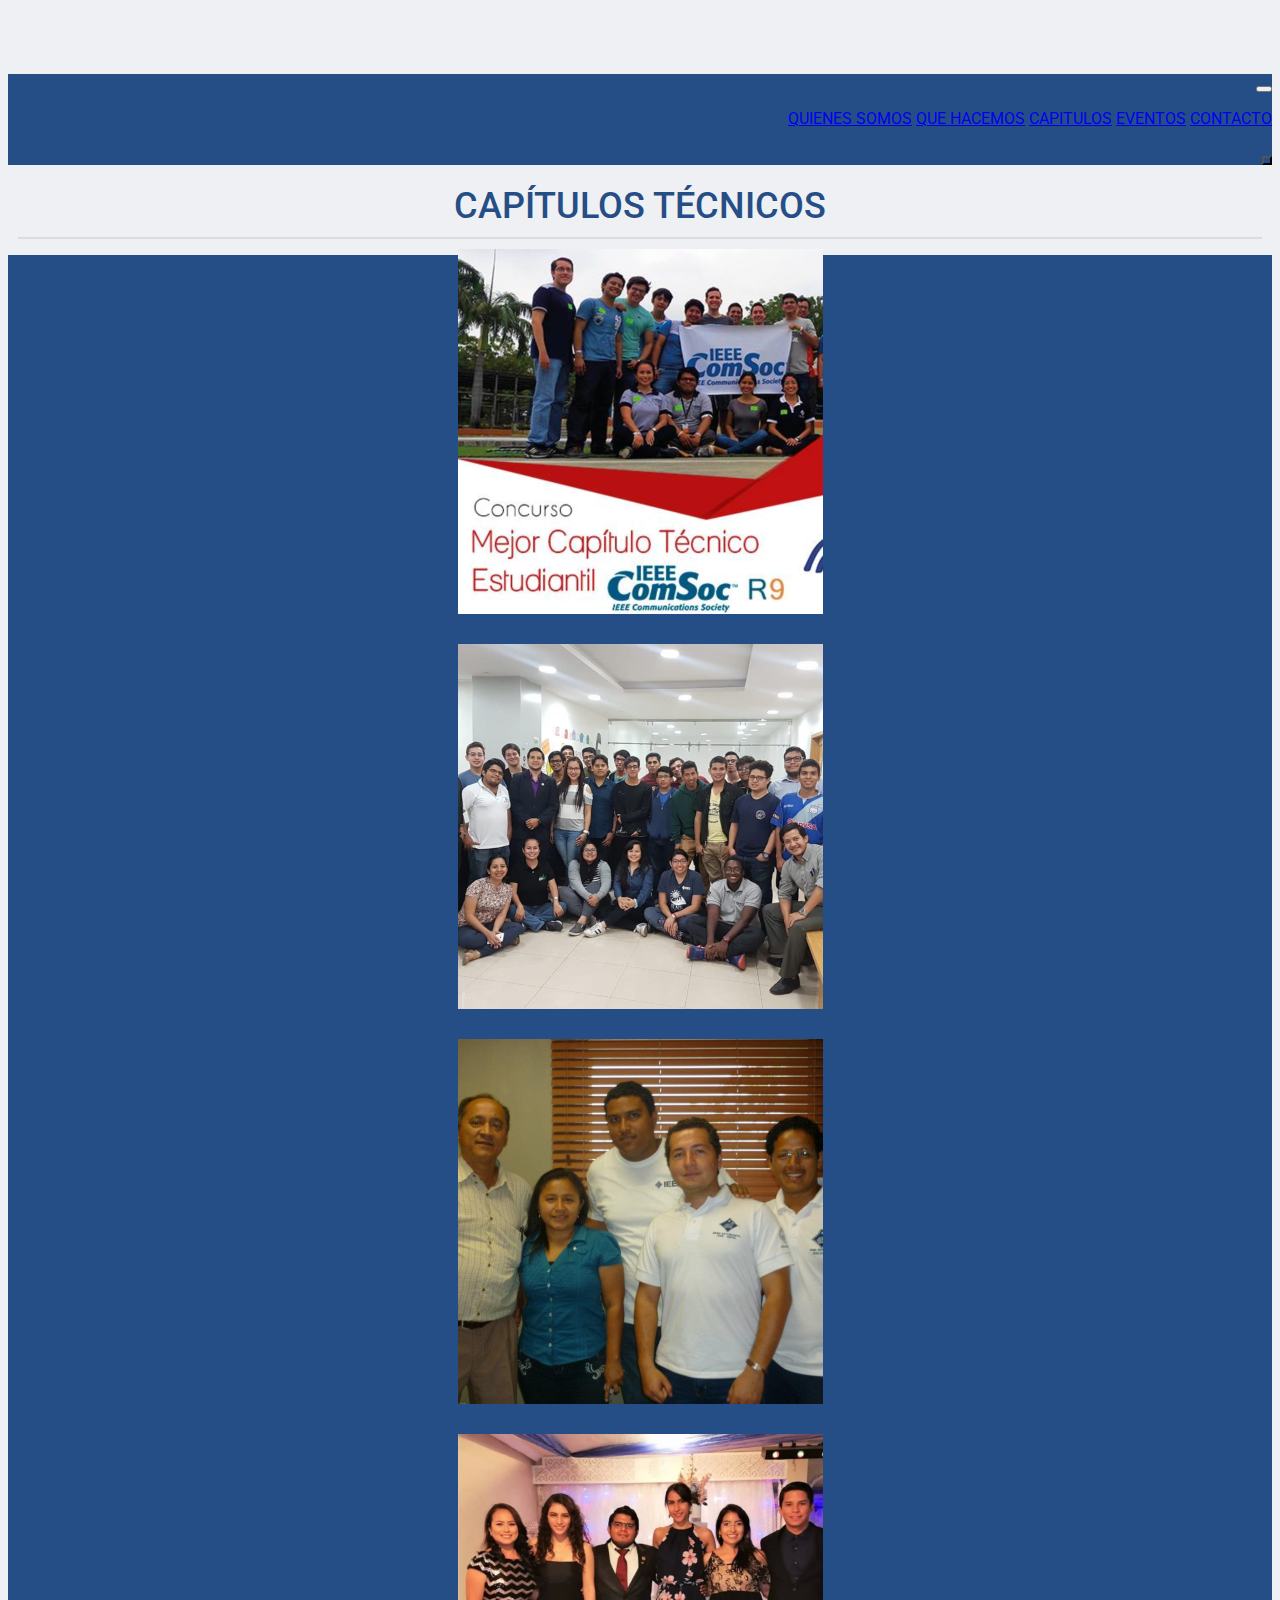
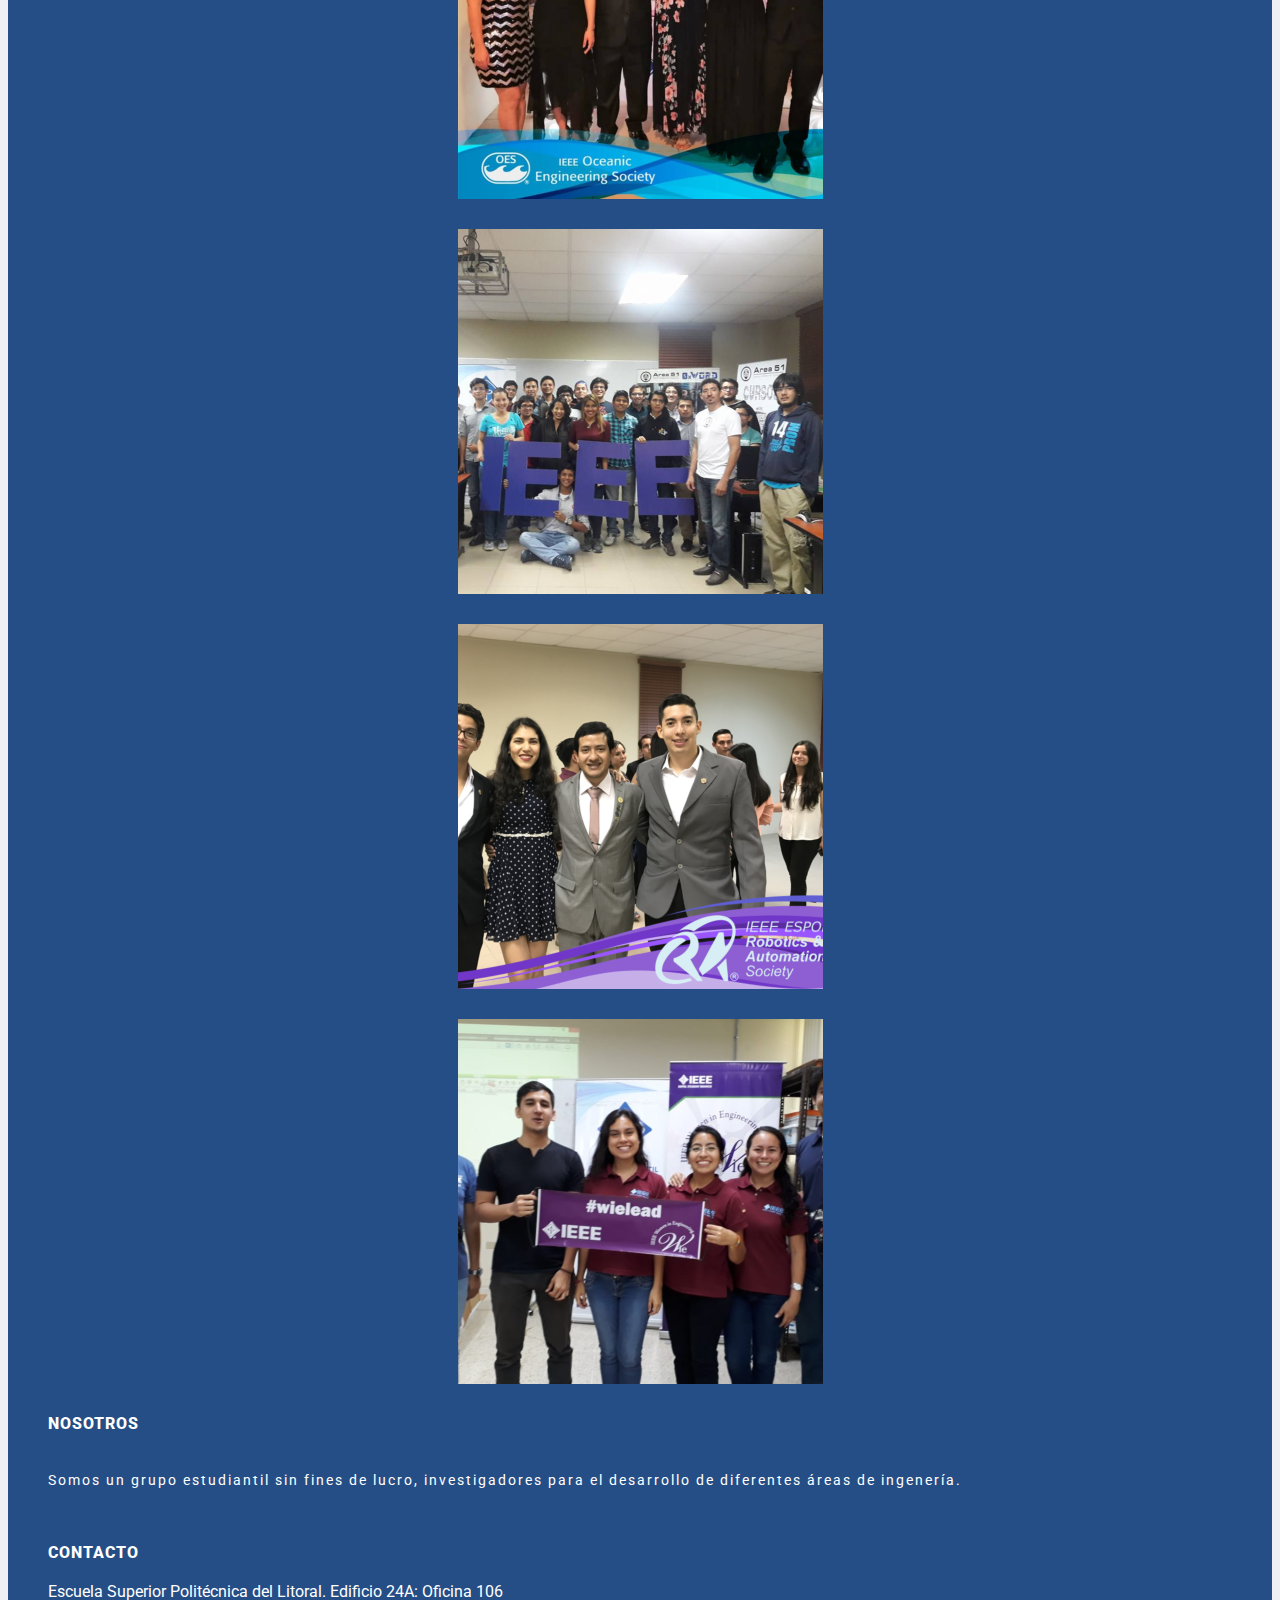
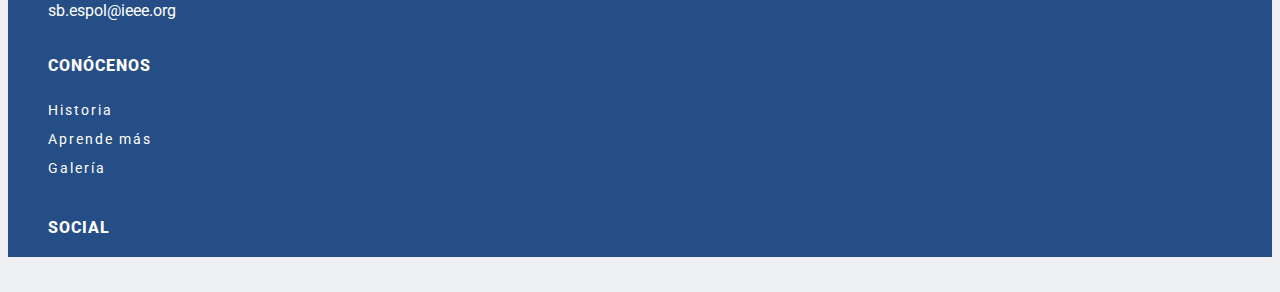
<file: capitulos.html>
<!DOCTYPE html>
<html>
  <head>
    <meta charset="utf-8">
    <title>Capitulos Técnicos</title>
    <meta name="viewport" content="width=device-width, initial-scale=1">
    <link href="css/style.css" rel="stylesheet" type="text/css" />
    <link href="css/capitulo.css" rel="stylesheet" type="text/css" />
    <link rel="stylesheet" href="https://stackpath.bootstrapcdn.com/bootstrap/4.1.3/css/bootstrap.min.css" integrity="sha384-MCw98/SFnGE8fJT3GXwEOngsV7Zt27NXFoaoApmYm81iuXoPkFOJwJ8ERdknLPMO" crossorigin="anonymous">
    <link rel="shortcut icon" href="http://sites.ieee.org/sb-wayne/files/2016/03/cropped-IEEE-Icon.png">
    <link rel='stylesheet' href='https://use.fontawesome.com/releases/v5.4.2/css/all.css' integrity='sha384-/rXc/GQVaYpyDdyxK+ecHPVYJSN9bmVFBvjA/9eOB+pb3F2w2N6fc5qB9Ew5yIns' crossorigin='anonymous'>
    <script src="https://code.jquery.com/jquery-3.3.1.slim.min.js" integrity="sha384-q8i/X+965DzO0rT7abK41JStQIAqVgRVzpbzo5smXKp4YfRvH+8abtTE1Pi6jizo" crossorigin="anonymous"></script>
    <script src="https://cdnjs.cloudflare.com/ajax/libs/popper.js/1.14.3/umd/popper.min.js" integrity="sha384-ZMP7rVo3mIykV+2+9J3UJ46jBk0WLaUAdn689aCwoqbBJiSnjAK/l8WvCWPIPm49" crossorigin="anonymous"></script>
    <script src="https://stackpath.bootstrapcdn.com/bootstrap/4.1.3/js/bootstrap.min.js" integrity="sha384-ChfqqxuZUCnJSK3+MXmPNIyE6ZbWh2IMqE241rYiqJxyMiZ6OW/JmZQ5stwEULTy" crossorigin="anonymous"></script>
  </head>
  <body>
   <div class="container">
            <div class="row align-items-center" id="top" >
                <section id="top" class="col-xl-12">
                    <div class="row ">
                        <ul class="col-md-12 list-inline menu_redes">
                                <li>
                                  <a href="https://www.facebook.com/ieee.espol/"><i class="fab fa-facebook-square icono"></i></a>
                                </li>
                                <li>
                                  <a href="https://www.instagram.com/ieee.espol/"><i class="fab fa-instagram icono"></i></a>
                                </li>
                                <li>
                                  <a href="https://twitter.com/ieee_espol"><i class="fab fa-twitter-square icono"></i></a>
                                </li>             
                        </ul>
                        
                    </div>                    
                </section>      
            </div>
  <div class="row sticky-top">
                <nav class="navbar navbar-expand-sm navbar-dark  col-md-12">
                  <a class="navbar-brand home" href="index.html"><i class="fas fa-home"></i></a>
                     <button class="navbar-toggler" type="button" data-toggle="collapse" data-target="#navbarNavAltMarkup" aria-controls="navbarNavAltMarkup" aria-expanded="false" aria-label="Toggle navigation">
                     <span class="navbar-toggler-icon"></span>
                     </button>
                    <div class="collapse navbar-collapse" id="navbarNavAltMarkup">
                        <ul class="list-inline navbar-nav mx-auto">
                                <li class="list-inline-item nav-intem active"><a href="quienessomos.html" class="nav-link">QUIENES SOMOS</a></li>
                                <li class="list-inline-item nav-intem active"><a href="quehacemos.html" class="nav-link">QUE HACEMOS</a></li>
                                <li class="list-inline-item nav-intem active"><a href="capitulos.html" class="nav-link">CAPITULOS</a></li>
                                <li class="list-inline-item nav-intem active"><a href="eventos.html" class="nav-link">EVENTOS</a></li>
                                <li class="list-inline-item nav-intem active"><a href="contacto.html" class="nav-link">CONTACTO</a></li>
                        </ul>    
                    </div> 
                    <form class=" busqueda">
                                    <button type="button" class="btn btn-default left  " id="buscar" onclick="location.href='eventos.html'">
                                    <i class="fas fa-search"></i>
                                    </button>
                                  </form>                   
                </nav>
  </div>
    <div class="row">
        <div class="gallery col-lg-12 col-md-12 col-sm-12 col-xs-12">
            <h1 class="gallery-title">CAPÍTULOS TÉCNICOS</h1>
        </div>

            <div class="gallery_product col-lg-4 col-md-4 col-sm-4 col-xs-6">
                  <img src="./Images/comsoc.png" class="img-responsive">
                 <div class="overlay">
                    <h2>Communications Society</h2>
                    <p>
                      Capítulo enfocada al desarrollo e investigación de proyectos de telecomunicaciones <br>
                      <a href="https://www.comsoc.org">CLIC AQUI </a>
                    </p>
                  </div>
            </div>

            <div class="gallery_product col-lg-4 col-md-4 col-sm-4 col-xs-6">
                <img src="./Images/cs.png" class="img-responsive">
                <div class="overlay">
                    <h2>Computer Society</h2>
                    <p>
                      Capítulo relacionado a la computación, redes y tecnología<br>
                      <a href="https://www.computer.org/">CLIC AQUI</a>
                    </p>
                  </div>
            </div>

            <div class="gallery_product col-lg-4 col-md-4 col-sm-4 col-xs-6">
                <img src="./Images/ias.png" class="img-responsive">
                <div class="overlay">
                    <h2>Industry Applications Society</h2>
                    <p>
                      Capítulo relacionado a la parte industrial y aplicaciones<br>
                      <a href="https://ias.ieee.org/">CLIC AQUI</a>
                    </p>
                  </div>
            </div>

            <div class="gallery_product col-lg-4 col-md-4 col-sm-4 col-xs-6">
                <img src="./Images/oes.png" class="img-responsive">
                <div class="overlay">
                    <h2>Oceanic Engineering Society</h2>
                    <p>
                      Capitulo relacionado a la ingenería oceánica<br>
                      <a href="http://www.ieeeoes.org/">CLIC AQUI </a>
                    </p>
                  </div>
            </div>

            <div class="gallery_product col-lg-4 col-md-4 col-sm-4 col-xs-6">
                <img src="./Images/pes.png" class="img-responsive">
                <div class="overlay">
                    <h2>Power Energy Society</h2>
                    <p>
                      Capitulo enfocado a futuros ingenieros electricos y electronicos<br>
                      <a href="https://www.ieee-pes.org/">CLIC AQUI </a>
                    </p>
                  </div>
            </div>

            <div class="gallery_product col-lg-4 col-md-4 col-sm-4 col-xs-6">
                <img src="./Images/ras.png" class="img-responsive">
                <div class="overlay">
                    <h2>Robotics and Automation Society</h2>
                    <p>
                      Capitulo relacionado al desarollo cientifico en el campo de robotica y automatización<br>
                      <a href="http://www.ieee-ras.org/">CLIC AQUI</a>
                    </p>
                  </div>
            </div>

          

            <div class="gallery_product col-lg-12 col-md-12 col-sm-12 col-xs-6">
                <img src="./Images/wie.png" class="img-responsive">
                <div class="overlay">
                    <h2>Woman IN Engineering </h2>
                    <p>
                      Organización enfocada a promover mujeres en la ingenería y ciencia para inspirar a niñas en todo el mundo para seguir sus metas académicas<br>
                      <a href="http://wie.ieee.org/">CLIC AQUI </a>
                    </p>
                  </div>
            </div>
        </div>
    </div>
    </div>
  </div>
    <footer>
    <div class="container">
       <div class="row">
       
                <div class="col-lg-3 col-md-3 col-sm-6 col-xs-12">
                     <ul class="we">
                         <span>Nosotros</span>    
                         <li>
                           <p >Somos un grupo estudiantil sin fines de lucro, investigadores para el desarrollo de diferentes áreas de ingenería.</p>
                     </ul>
                     
                      

                </div>
                
                <div class="col-lg-3 col-md-3 col-sm-6 col-xs-12">
                    <ul class="contact">
                         <span>Contacto</span>    
                         <i class="  far fa-building  mt-3"></i> Escuela Superior Politécnica del Litoral. Edificio 24A: Oficina 106<br>
                         <i class="far fa-envelope  mt-3"></i> sb.espol@ieee.org<br>
                </div>
                
                
                <div class="col-lg-3 col-md-3 col-sm-6 col-xs-12">
                    <ul class="contact">
                         <span>Conócenos</span>   
                         <li> 
                          <a href="historia.html">Historia</a>
                               </li>
                                <li>
                                  <a href="aprendemas.html">Aprende más</a>
                                </li>
                                <li>
                                  <a href="galeria.html">Galería</a>
                                </li>   
                    </ul>
                </div>
           
                <div class="col-lg-3 col-md-3 col-sm-6 col-xs-12">
                   <ul class="social">
                              <span>Social</span>    
                               <li>
                                  <a href="https://www.facebook.com/ieee.espol/"><i class="fab fa-facebook-f i"></i></a>
                                </li>
                                <li>
                                  <a href="https://www.instagram.com/ieee.espol/"><i class="fab fa-instagram i"></i></a>
                                </li>
                                <li>
                                  <a href="https://twitter.com/ieee_espol"><i class="fab fa-twitter i"></i></a>
                                </li>
                                <li>
                                  <a href="https://accounts.google.com/signin/v2/identifier?hl=es-419&flowName=GlifWebSignIn&flowEntry=ServiceLogin"><i class="fab fa-google-plus-g i"></i></a>
                                </li>
                              
                     </ul>
               </div>
           
           
        </div> 
    </div>
 </footer>
  </body>

</html>
</file>
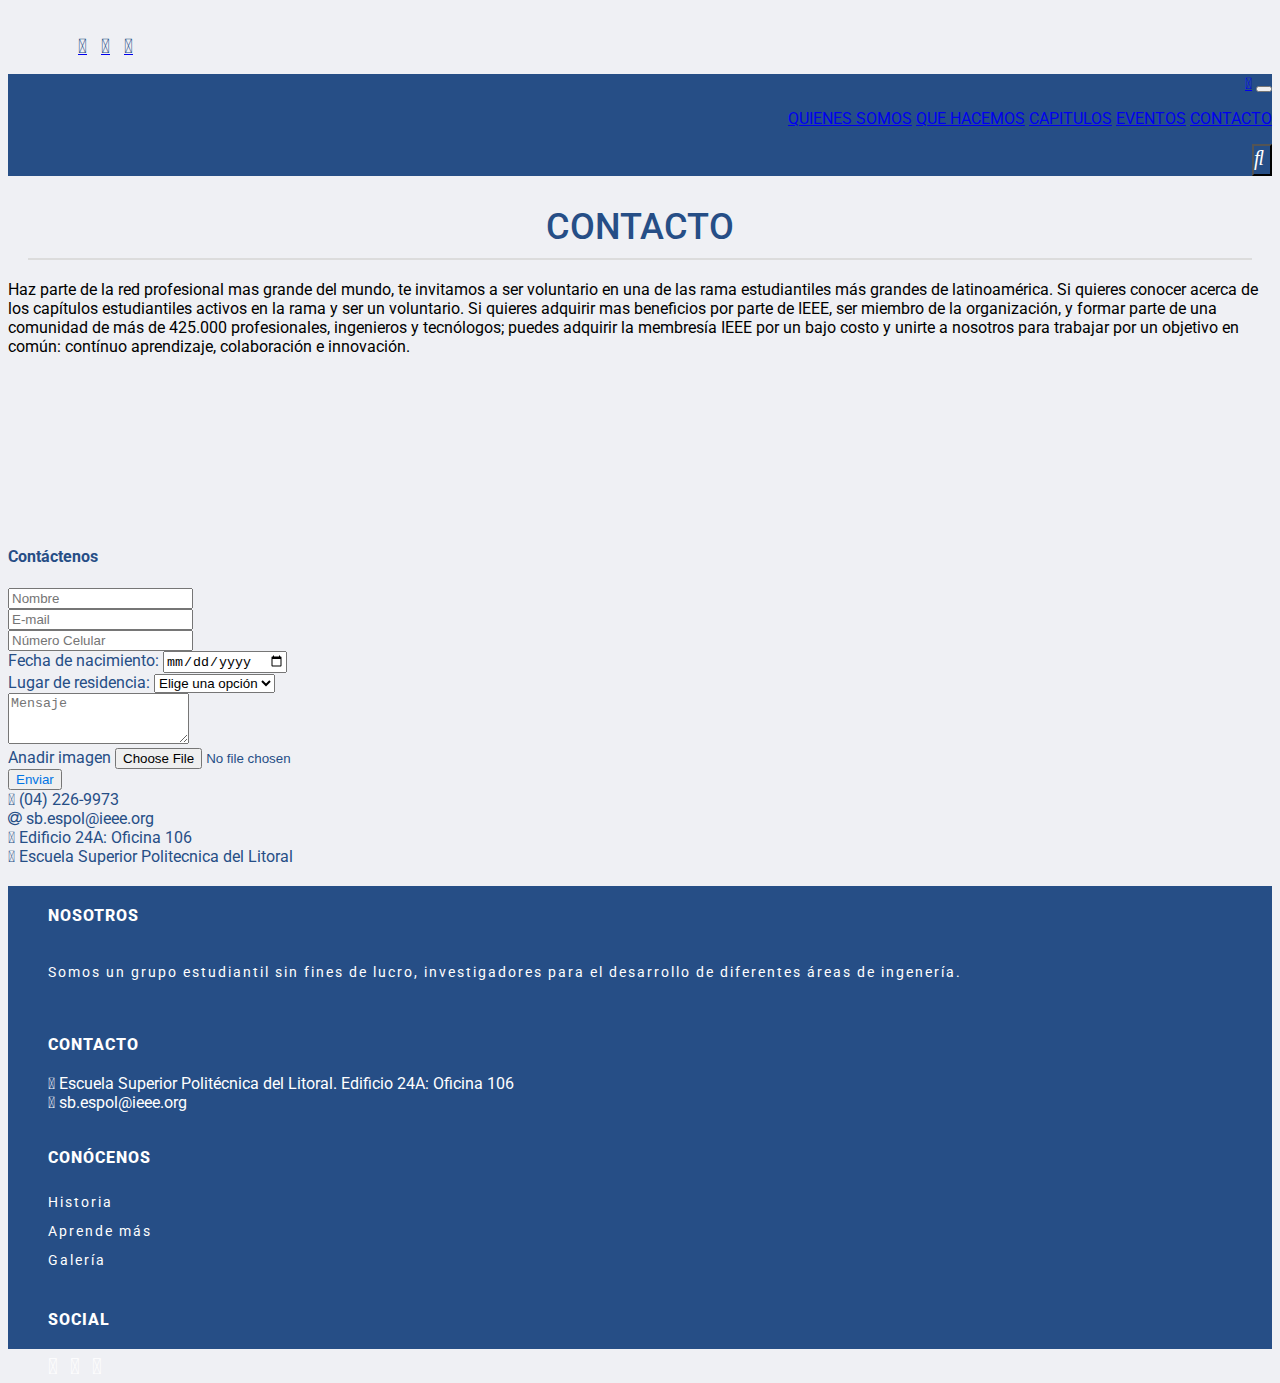
<file: contacto.html>
<!DOCTYPE html>
<html>
  <head>
    <meta charset="utf-8">
    <meta name="viewport" content="width=device-width">
    <title>Contactános</title>
    <link href="css/style.css" rel="stylesheet" type="text/css" />
    <link href="css/contacto.css" rel="stylesheet" type="text/css" />
    <link rel="stylesheet" href="https://stackpath.bootstrapcdn.com/bootstrap/4.1.3/css/bootstrap.min.css" integrity="sha384-MCw98/SFnGE8fJT3GXwEOngsV7Zt27NXFoaoApmYm81iuXoPkFOJwJ8ERdknLPMO" crossorigin="anonymous">
    <link href="https://maxcdn.bootstrapcdn.com/font-awesome/4.7.0/css/font-awesome.min.css" rel="stylesheet">
    <link rel='stylesheet' href='https://use.fontawesome.com/releases/v5.4.2/css/all.css' integrity='sha384-/rXc/GQVaYpyDdyxK+ecHPVYJSN9bmVFBvjA/9eOB+pb3F2w2N6fc5qB9Ew5yIns' crossorigin='anonymous'>
    <link rel="shortcut icon" href="http://sites.ieee.org/sb-wayne/files/2016/03/cropped-IEEE-Icon.png">
    <script src="https://code.jquery.com/jquery-3.3.1.slim.min.js" integrity="sha384-q8i/X+965DzO0rT7abK41JStQIAqVgRVzpbzo5smXKp4YfRvH+8abtTE1Pi6jizo" crossorigin="anonymous"></script>
    <script src="https://cdnjs.cloudflare.com/ajax/libs/popper.js/1.14.3/umd/popper.min.js" integrity="sha384-ZMP7rVo3mIykV+2+9J3UJ46jBk0WLaUAdn689aCwoqbBJiSnjAK/l8WvCWPIPm49" crossorigin="anonymous"></script>
   <script src="https://stackpath.bootstrapcdn.com/bootstrap/4.1.3/js/bootstrap.min.js" integrity="sha384-ChfqqxuZUCnJSK3+MXmPNIyE6ZbWh2IMqE241rYiqJxyMiZ6OW/JmZQ5stwEULTy" crossorigin="anonymous"></script>
  </head>
  <body>
   <div class="container">
            <div class="row align-items-center" id="top" >
                <section id="top" class="col-xl-12">
                    <div class="row ">
                        <ul class="col-md-12 list-inline menu_redes">
                                <li>
                                  <a href="https://www.facebook.com/ieee.espol/"><i class="fab fa-facebook-square icono"></i></a>
                                </li>
                                <li>
                                  <a href="https://www.instagram.com/ieee.espol/"><i class="fab fa-instagram icono"></i></a>
                                </li>
                                <li>
                                  <a href="https://twitter.com/ieee_espol"><i class="fab fa-twitter-square icono"></i></a>
                                </li>             
                        </ul>
                        
                    </div>                    
                </section>      
            </div>
  <div class="row sticky-top">
                <nav class="navbar navbar-expand-sm navbar-dark  col-md-12">
                  <a class="navbar-brand home" href="index.html"><i class="fas fa-home"></i></a>
                     <button class="navbar-toggler" type="button" data-toggle="collapse" data-target="#navbarNavAltMarkup" aria-controls="navbarNavAltMarkup" aria-expanded="false" aria-label="Toggle navigation">
                     <span class="navbar-toggler-icon"></span>
                     </button>
                    <div class="collapse navbar-collapse" id="navbarNavAltMarkup">
                        <ul class="list-inline navbar-nav mx-auto">
                                <li class="list-inline-item nav-intem active"><a href="quienessomos.html" class="nav-link">QUIENES SOMOS</a></li>
                                <li class="list-inline-item nav-intem active"><a href="quehacemos.html" class="nav-link">QUE HACEMOS</a></li>
                                <li class="list-inline-item nav-intem active"><a href="capitulos.html" class="nav-link">CAPITULOS</a></li>
                                <li class="list-inline-item nav-intem active"><a href="eventos.html" class="nav-link">EVENTOS</a></li>
                                <li class="list-inline-item nav-intem active"><a href="contacto.html" class="nav-link">CONTACTO</a></li>
                        </ul>    
                    </div> 
                    <form class=" busqueda">
                                    <button type="button" class="btn btn-default left  " id="buscar" onclick="location.href='eventos.html'">
                                    <i class="fas fa-search"></i>
                                    </button>
                                  </form>                   
                </nav>
  </div>
    <div class="row">
        <div class="gallery col-lg-12 col-md-12 col-sm-12 col-xs-12">
            <h1 class="gallery-title">CONTACTO</h1>
        </div>
    </div>
    <p class="m-3">Haz parte de la red profesional mas grande del mundo, te invitamos a ser voluntario en una de las rama estudiantiles más grandes de latinoamérica.
Si quieres conocer acerca de los capítulos estudiantiles activos en la rama y ser un voluntario. Si quieres adquirir mas beneficios por parte de IEEE, ser miembro de la organización, y formar parte de una comunidad de más de 425.000 profesionales, ingenieros y tecnólogos; puedes adquirir la membresía IEEE por un bajo costo y unirte a nosotros para trabajar por un objetivo en común: contínuo aprendizaje, colaboración e innovación.</p>    
  <div class="container">
    <section id="contact"> 
  <div class="row">
    <div class="col-md-7">
      <iframe src="https://www.google.com/maps/embed?pb=!1m14!1m8!1m3!1d1301.9989592657892!2d-79.96682391786216!3d-2.1452460835814655!3m2!1i1024!2i768!4f13.1!3m3!1m2!1s0x902d73023b0a662f%3A0xcda68ef16e1dc94c!2sRama+Estudiantil+IEEE-ESPOL!5e0!3m2!1ses!2sec!4v1540999165207" width=100% height=100% frameborder="0" allowfullscreen></iframe>
      </div>
      <div class="col-md-5 mi">
          <h4 >Contáctenos</h4>
        <form>
          <div class="form-group">
            <input title="Escriba su nombre" type="text" class="form-control required" minlength=”4” name="" value="" placeholder="Nombre" for="nombre">
          </div>
          <div class="form-group">
            <input type="email" class="form-control required" name="email" value="" placeholder="E-mail">
          </div>
          <div class="form-group">
            <input type="tel" class="form-control required" name="" value="" pattern="[0-9]{10}"" placeholder="Número Celular">
          </div>
          <div class="form-group">
            <label >Fecha de nacimiento:</label>
            <input class="text-center form-control" type="date" id="bday" name="bday">
          </div>
          <div class="form-group">
            <label >Lugar de residencia:</label>
            <select name="OS" class="text-center form-control">
               <option selected value="0"> Elige una opción </option>
                   <optgroup label="Guayas"> 
                   <option value="1">Guayaquil</option> 
                   <option value="2">Durán</option> 
                   <option value="3">Samborondón</option> 
                   <option value="4">Dauel</option> 
                   <option value="5">Milagro</option> 
                   <option value="6">Otra ciudad</option> 
               </optgroup> 
               <optgroup label="Otro"> 
                   <option value="10">Cuenca</option> 
                   <option value="11">Quito</option> 
                   <option value="12">Portoviejo</option> 
                   <option value="13">Manta</option> 
                   <option value="14">Esmeraldas</option> 
                   <option value="15">Quevedo</option> 
                   <option value="16">Piñas</option> 
                   <option value="17">Otra ciudad</option> 
               </optgroup> 
            </select>
          </div>
          <div class="form-grouprequired">
            <textarea class="form-control" name="" rows="3" placeholder="Mensaje"></textarea>
          </div>
          <div class="form-group">
            <label class="text-center form-contro">Anadir imagen</label>
            <input class="text-center form-contro" name="archivo" type="file" id="archivo1">
          </div>
          <button class="btn btn-default" type="Enviar" name="button">
              <i class="fab fa-telegram-plane" aria-hidden="true"></i> Enviar
          </button>
        </form class="m-2">
        <div class="text-black">
        <i class="fas fa-phone mt-3"></i> (04) 226-9973<br>
        <i class="fa fa-at mt-3"></i> sb.espol@ieee.org<br>
        <i class="fas fa-building mt-3"></i> Edificio 24A: Oficina 106<br>
        <i class="fas fa-globe mt-3"></i> Escuela Superior Politecnica del Litoral
        </div>
      </div>
    </div>
  </section>
  </div>
</div>
<footer>
    <div class="container">
       <div class="row">
       
                <div class="col-lg-3 col-md-3 col-sm-6 col-xs-12">
                     <ul class="we">
                         <span>Nosotros</span>    
                         <li>
                           <p >Somos un grupo estudiantil sin fines de lucro, investigadores para el desarrollo de diferentes áreas de ingenería.</p>
                     </ul>
                     
                      

                </div>
                
                <div class="col-lg-3 col-md-3 col-sm-6 col-xs-12">
                    <ul class="contact">
                         <span>Contacto</span>    
                         <i class="  far fa-building  mt-3"></i> Escuela Superior Politécnica del Litoral. Edificio 24A: Oficina 106<br>
                         <i class="far fa-envelope  mt-3"></i> sb.espol@ieee.org<br>
                </div>
                
                
                <div class="col-lg-3 col-md-3 col-sm-6 col-xs-12">
                    <ul class="contact">
                         <span>Conócenos</span>   
                                <li> 
                                <a href="historia.html">Historia</a>
                               </li>
                                <li>
                                  <a href="aprendemas.html">Aprende más</a>
                                </li>
                                <li>
                                  <a href="galeria.html">Galería</a>
                                </li>   
                    </ul>
                </div>
           
                <div class="col-lg-3 col-md-3 col-sm-6 col-xs-12">
                   <ul class="social">
                              <span>Social</span>    
                               <li>
                                  <a href="https://www.facebook.com/ieee.espol/"><i class="fab fa-facebook-f i"></i></a>
                                </li>
                                <li>
                                  <a href="https://www.instagram.com/ieee.espol/"><i class="fab fa-instagram i"></i></a>
                                </li>
                                <li>
                                  <a href="https://twitter.com/ieee_espol"><i class="fab fa-twitter i"></i></a>
                                </li>
                                <li>
                                  <a href="https://accounts.google.com/signin/v2/identifier?hl=es-419&flowName=GlifWebSignIn&flowEntry=ServiceLogin"><i class="fab fa-google-plus-g i"></i></a>
                                </li>
                              
                     </ul>
               </div>
           
           
        </div> 
    </div>
 </footer>
  </body>

</html>
</file>
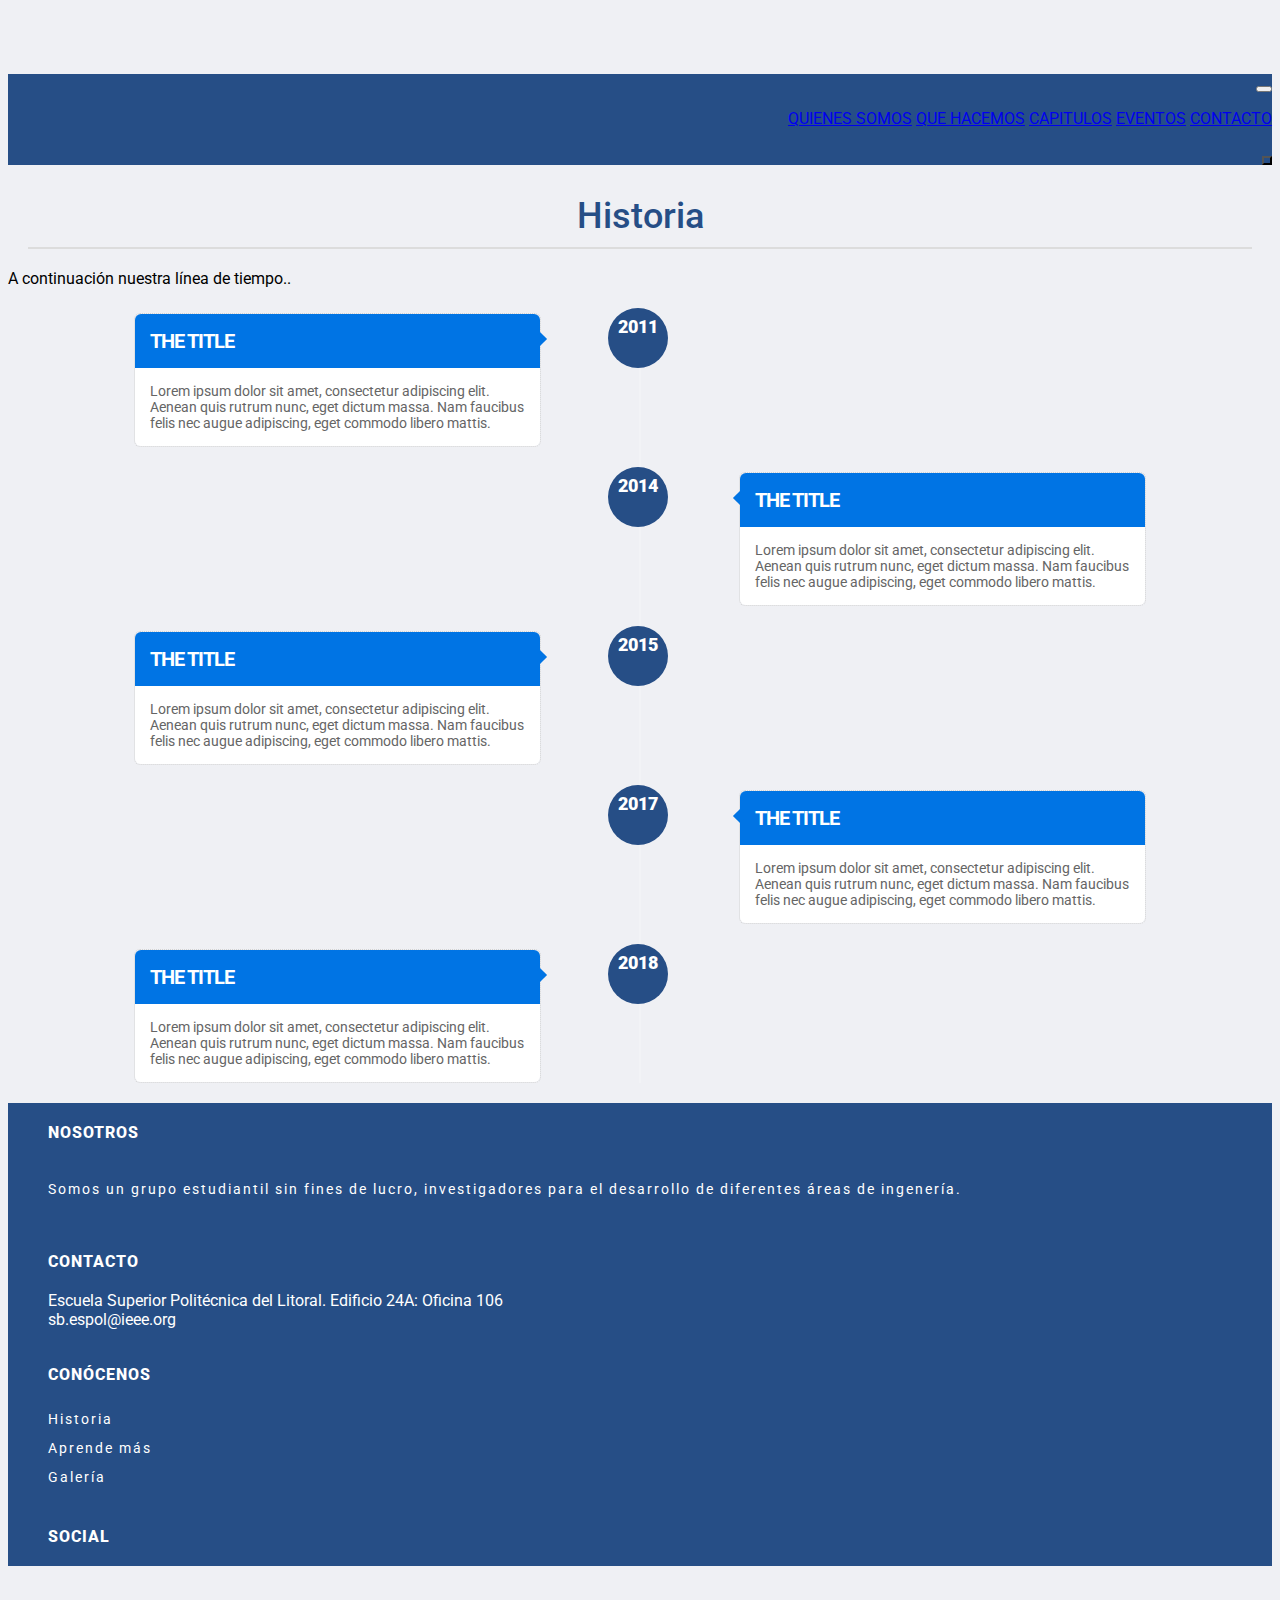
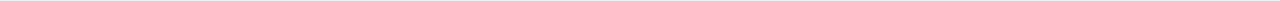
<file: historia.html>
<!DOCTYPE html>
<html>
  <head>
    <meta charset="utf-8">
    <meta name="viewport" content="width=device-width">
    <title>Historia</title>
    <link href="css/historia.css" rel="stylesheet" type="text/css" />
    <link href="css/style.css" rel="stylesheet" type="text/css" />
    <link rel="stylesheet" href="https://stackpath.bootstrapcdn.com/bootstrap/4.1.3/css/bootstrap.min.css" integrity="sha384-MCw98/SFnGE8fJT3GXwEOngsV7Zt27NXFoaoApmYm81iuXoPkFOJwJ8ERdknLPMO" crossorigin="anonymous">
    <link rel="shortcut icon" href="http://sites.ieee.org/sb-wayne/files/2016/03/cropped-IEEE-Icon.png">
   <link href='http://fonts.googleapis.com/css?family=Open+Sans:300,400,700' rel='stylesheet' type='text/css'>
   <link rel='stylesheet' href='https://use.fontawesome.com/releases/v5.4.2/css/all.css' integrity='sha384-/rXc/GQVaYpyDdyxK+ecHPVYJSN9bmVFBvjA/9eOB+pb3F2w2N6fc5qB9Ew5yIns' crossorigin='anonymous'>
   <script src="https://code.jquery.com/jquery-3.3.1.slim.min.js" integrity="sha384-q8i/X+965DzO0rT7abK41JStQIAqVgRVzpbzo5smXKp4YfRvH+8abtTE1Pi6jizo" crossorigin="anonymous"></script>
  <script src="https://cdnjs.cloudflare.com/ajax/libs/popper.js/1.14.3/umd/popper.min.js" integrity="sha384-ZMP7rVo3mIykV+2+9J3UJ46jBk0WLaUAdn689aCwoqbBJiSnjAK/l8WvCWPIPm49" crossorigin="anonymous"></script>
  <script src="https://stackpath.bootstrapcdn.com/bootstrap/4.1.3/js/bootstrap.min.js" integrity="sha384-ChfqqxuZUCnJSK3+MXmPNIyE6ZbWh2IMqE241rYiqJxyMiZ6OW/JmZQ5stwEULTy" crossorigin="anonymous"></script>
  </head>
  <body>
<body>
  <div class="container">
            <div class="row align-items-center" id="top" >
                <section id="top" class="col-xl-12">
                    <div class="row ">
                        <ul class="col-md-12 list-inline menu_redes">
                                <li>
                                  <a href="https://www.facebook.com/ieee.espol/"><i class="fab fa-facebook-square icono"></i></a>
                                </li>
                                <li>
                                  <a href="https://www.instagram.com/ieee.espol/"><i class="fab fa-instagram icono"></i></a>
                                </li>
                                <li>
                                  <a href="https://twitter.com/ieee_espol"><i class="fab fa-twitter-square icono"></i></a>
                                </li>             
                        </ul>
                        
                    </div>                    
                </section>      
            </div>
  <div class="row sticky-top">
                <nav class="navbar navbar-expand-sm navbar-dark  col-md-12">
                  <a class="navbar-brand home" href="index.html"><i class="fas fa-home"></i></a>
                     <button class="navbar-toggler" type="button" data-toggle="collapse" data-target="#navbarNavAltMarkup" aria-controls="navbarNavAltMarkup" aria-expanded="false" aria-label="Toggle navigation">
                     <span class="navbar-toggler-icon"></span>
                     </button>
                    <div class="collapse navbar-collapse" id="navbarNavAltMarkup">
                        <ul class="list-inline navbar-nav mx-auto">
                                <li class="list-inline-item nav-intem active"><a href="quienessomos.html" class="nav-link">QUIENES SOMOS</a></li>
                                <li class="list-inline-item nav-intem active"><a href="quehacemos.html" class="nav-link">QUE HACEMOS</a></li>
                                <li class="list-inline-item nav-intem active"><a href="capitulos.html" class="nav-link">CAPITULOS</a></li>
                                <li class="list-inline-item nav-intem active"><a href="eventos.html" class="nav-link">EVENTOS</a></li>
                                <li class="list-inline-item nav-intem active"><a href="contacto.html" class="nav-link">CONTACTO</a></li>
                        </ul>    
                    </div> 
                    <form class=" busqueda">
                                    <button type="button" class="btn btn-default left  " id="buscar" onclick="location.href='eventos.html'">
                                    <i class="fas fa-search"></i>
                                    </button>
                                  </form>                   
                </nav>
  </div>
       <div class="row">
        <div class="gallery col-lg-12 col-md-12 col-sm-12 col-xs-12">
            <h1 class="gallery-title">Historia</h1>
            <p id="descripcion" class="text-center">A continuación nuestra línea de tiempo..</p>
        </div>

       </div>
       <div class="row">
          <section id="timeline">
            <article>
              <div class="inner">
                <span class="date">
                  <span class="year">2011</span>
                </span>
                <h2>The Title</h2>
                <p>Lorem ipsum dolor sit amet, consectetur adipiscing elit. Aenean quis rutrum nunc, eget dictum massa. Nam faucibus felis nec augue adipiscing, eget commodo libero mattis.</p>
              </div>
            </article>
            <article>
              <div class="inner">
                <span class="date">
                  <span class="year">2014</span>
                </span>
                <h2>The Title</h2>
                <p>Lorem ipsum dolor sit amet, consectetur adipiscing elit. Aenean quis rutrum nunc, eget dictum massa. Nam faucibus felis nec augue adipiscing, eget commodo libero mattis.</p>
              </div>
            </article>
            <article>
              <div class="inner">
                <span class="date">
                  <span class="year">2015</span>
                </span>
                <h2>The Title</h2>
                <p>Lorem ipsum dolor sit amet, consectetur adipiscing elit. Aenean quis rutrum nunc, eget dictum massa. Nam faucibus felis nec augue adipiscing, eget commodo libero mattis.</p>
              </div>
            </article>
            <article>
              <div class="inner">
                <span class="date">
                  <span class="year">2017</span>
                </span>
                <h2>The Title</h2>
                <p>Lorem ipsum dolor sit amet, consectetur adipiscing elit. Aenean quis rutrum nunc, eget dictum massa. Nam faucibus felis nec augue adipiscing, eget commodo libero mattis.</p>
              </div>
            </article>
            <article>
              <div class="inner">
                <span class="date">
                  <span class="year">2018</span>
                </span>
                <h2>The Title</h2>
                <p>Lorem ipsum dolor sit amet, consectetur adipiscing elit. Aenean quis rutrum nunc, eget dictum massa. Nam faucibus felis nec augue adipiscing, eget commodo libero mattis.</p>
              </div>
            </article>
          </section>
        </div>
      </div>
    <footer>
    <div class="container">
       <div class="row">
       
                <div class="col-lg-3 col-md-3 col-sm-6 col-xs-12">
                     <ul class="we">
                         <span>Nosotros</span>    
                         <li>
                           <p >Somos un grupo estudiantil sin fines de lucro, investigadores para el desarrollo de diferentes áreas de ingenería.</p>
                     </ul>
                     
                      

                </div>
                
                <div class="col-lg-3 col-md-3 col-sm-6 col-xs-12">
                    <ul class="contact">
                         <span>Contacto</span>    
                         <i class="  far fa-building  mt-3"></i> Escuela Superior Politécnica del Litoral. Edificio 24A: Oficina 106<br>
                         <i class="far fa-envelope  mt-3"></i> sb.espol@ieee.org<br>
                </div>
                
                
                <div class="col-lg-3 col-md-3 col-sm-6 col-xs-12">
                    <ul class="contact">
                         <span>Conócenos</span>   
                         <li> 
                         <a href="historia.html">Historia</a>
                               </li>
                                <li>
                                  <a href="aprendemas.html">Aprende más</a>
                                </li>
                                <li>
                                  <a href="galeria.html">Galería</a>
                                </li>   
                    </ul>
                </div>
           
                <div class="col-lg-3 col-md-3 col-sm-6 col-xs-12">
                   <ul class="social">
                              <span>Social</span>    
                               <li>
                                  <a href="https://www.facebook.com/ieee.espol/"><i class="fab fa-facebook-f i"></i></a>
                                </li>
                                <li>
                                  <a href="https://www.instagram.com/ieee.espol/"><i class="fab fa-instagram i"></i></a>
                                </li>
                                <li>
                                  <a href="https://twitter.com/ieee_espol"><i class="fab fa-twitter i"></i></a>
                                </li>
                                <li>
                                  <a href="https://accounts.google.com/signin/v2/identifier?hl=es-419&flowName=GlifWebSignIn&flowEntry=ServiceLogin"><i class="fab fa-google-plus-g i"></i></a>
                                </li>
                              
                     </ul>
               </div>
           
           
        </div> 
    </div>
 </footer>
  </body>

</html>
</file>
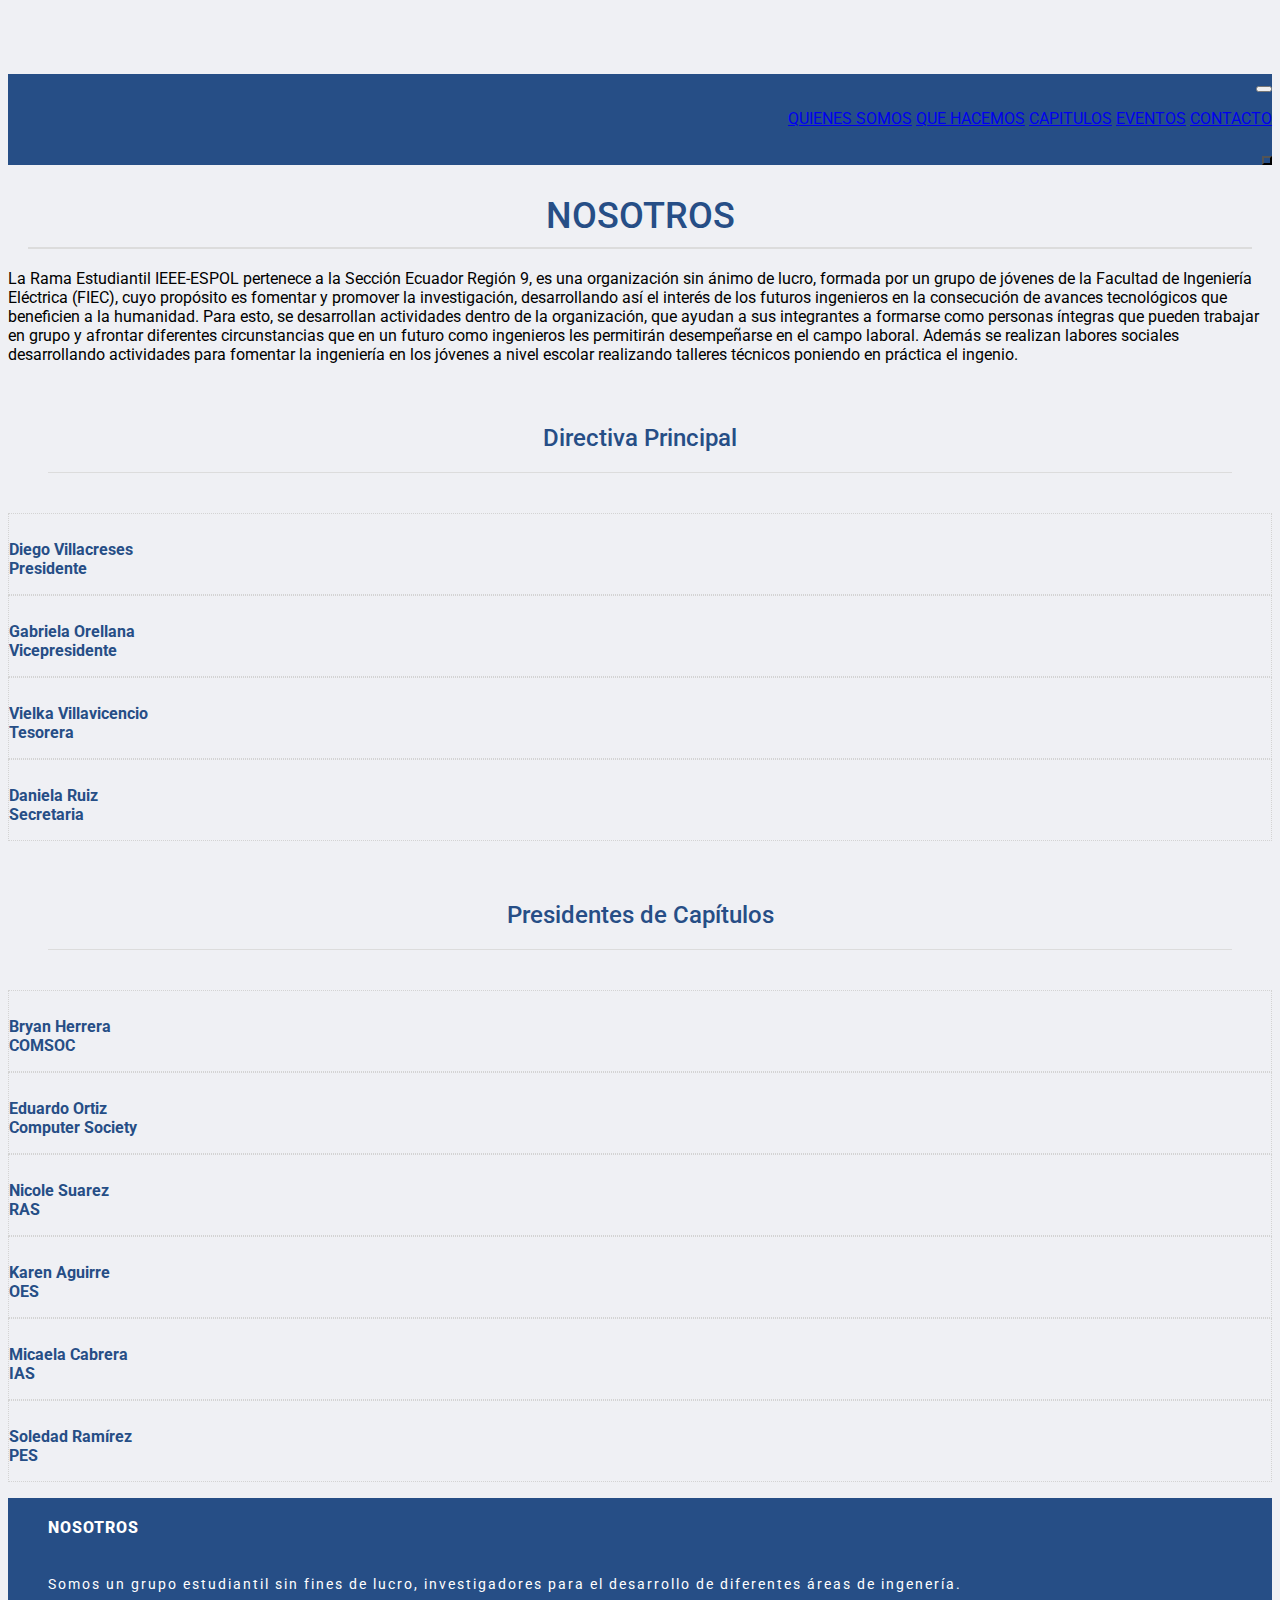
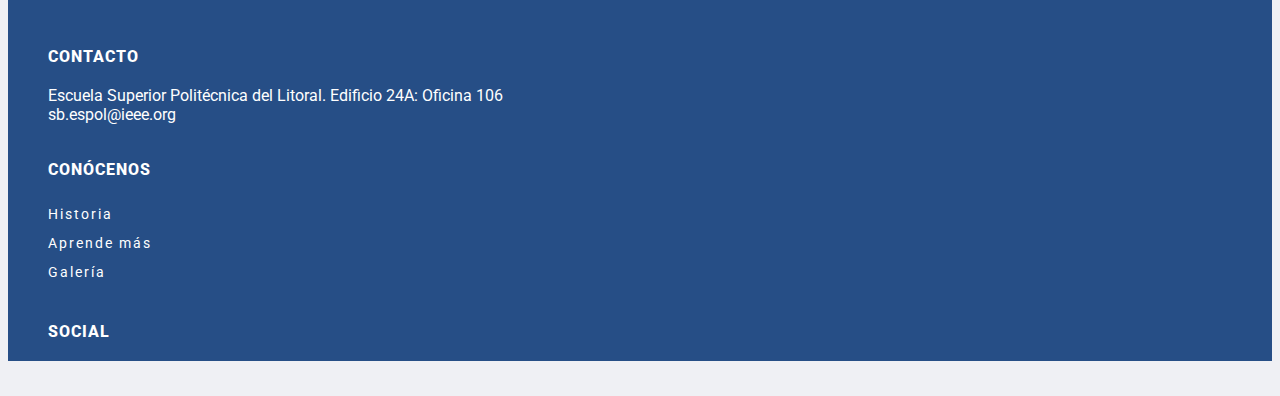
<file: quehacemos.html>
<!DOCTYPE html>
<html>
  <head>
    <meta charset="utf-8">
    <meta name="viewport" content="width=device-width">
    <title>Que hacemos</title>
    <link href="css/quehacemos.css" rel="stylesheet" type="text/css" />
    <link href="css/style.css" rel="stylesheet" type="text/css" />
    <link rel="stylesheet" href="https://stackpath.bootstrapcdn.com/bootstrap/4.1.3/css/bootstrap.min.css" integrity="sha384-MCw98/SFnGE8fJT3GXwEOngsV7Zt27NXFoaoApmYm81iuXoPkFOJwJ8ERdknLPMO" crossorigin="anonymous">
    <link rel="shortcut icon" href="http://sites.ieee.org/sb-wayne/files/2016/03/cropped-IEEE-Icon.png">
    <link href='http://fonts.googleapis.com/css?family=Open+Sans:300,400,700' rel='stylesheet' type='text/css'>
    <link rel='stylesheet' href='https://use.fontawesome.com/releases/v5.4.2/css/all.css' integrity='sha384-/rXc/GQVaYpyDdyxK+ecHPVYJSN9bmVFBvjA/9eOB+pb3F2w2N6fc5qB9Ew5yIns' crossorigin='anonymous'>
    <script src="https://code.jquery.com/jquery-3.3.1.slim.min.js" integrity="sha384-q8i/X+965DzO0rT7abK41JStQIAqVgRVzpbzo5smXKp4YfRvH+8abtTE1Pi6jizo" crossorigin="anonymous"></script>
    <script src="https://cdnjs.cloudflare.com/ajax/libs/popper.js/1.14.3/umd/popper.min.js" integrity="sha384-ZMP7rVo3mIykV+2+9J3UJ46jBk0WLaUAdn689aCwoqbBJiSnjAK/l8WvCWPIPm49" crossorigin="anonymous"></script>
    <script src="https://stackpath.bootstrapcdn.com/bootstrap/4.1.3/js/bootstrap.min.js" integrity="sha384-ChfqqxuZUCnJSK3+MXmPNIyE6ZbWh2IMqE241rYiqJxyMiZ6OW/JmZQ5stwEULTy" crossorigin="anonymous"></script>
  </head>
  <body>
<body>
  <div class="container">
            <div class="row align-items-center" id="top" >
                <section id="top" class="col-xl-12">
                    <div class="row ">
                        <ul class="col-md-12 list-inline menu_redes">
                                <li>
                                  <a href="https://www.facebook.com/ieee.espol/"><i class="fab fa-facebook-square icono"></i></a>
                                </li>
                                <li>
                                  <a href="https://www.instagram.com/ieee.espol/"><i class="fab fa-instagram icono"></i></a>
                                </li>
                                <li>
                                  <a href="https://twitter.com/ieee_espol"><i class="fab fa-twitter-square icono"></i></a>
                                </li>             
                        </ul>
                        
                    </div>                    
                </section>      
            </div>
  <div class="row sticky-top">
                <nav class="navbar navbar-expand-sm navbar-dark  col-md-12">
                  <a class="navbar-brand home" href="index.html"><i class="fas fa-home"></i></a>
                     <button class="navbar-toggler" type="button" data-toggle="collapse" data-target="#navbarNavAltMarkup" aria-controls="navbarNavAltMarkup" aria-expanded="false" aria-label="Toggle navigation">
                     <span class="navbar-toggler-icon"></span>
                     </button>
                    <div class="collapse navbar-collapse" id="navbarNavAltMarkup">
                        <ul class="list-inline navbar-nav mx-auto">
                                <li class="list-inline-item nav-intem active"><a href="quienessomos.html" class="nav-link">QUIENES SOMOS</a></li>
                                <li class="list-inline-item nav-intem active"><a href="quehacemos.html" class="nav-link">QUE HACEMOS</a></li>
                                <li class="list-inline-item nav-intem active"><a href="capitulos.html" class="nav-link">CAPITULOS</a></li>
                                <li class="list-inline-item nav-intem active"><a href="eventos.html" class="nav-link">EVENTOS</a></li>
                                <li class="list-inline-item nav-intem active"><a href="contacto.html" class="nav-link">CONTACTO</a></li>
                        </ul>    
                    </div> 
                    <form class=" busqueda">
                                    <button type="button" class="btn btn-default left  " id="buscar" onclick="location.href='eventos.html'">
                                    <i class="fas fa-search"></i>
                                    </button>
                                  </form>                   
                </nav>
  </div>  
    <div class="row">
        <div class="gallery col-lg-12 col-md-12 col-sm-12 col-xs-12">
            <h1 class="gallery-title">NOSOTROS</h1>
            <p id="descripcion" class="text-justify">
    La Rama Estudiantil IEEE-ESPOL pertenece a la Sección Ecuador Región 9, es una organización sin ánimo de lucro, formada por un grupo de jóvenes de la Facultad de Ingeniería Eléctrica (FIEC), cuyo propósito es fomentar y promover la investigación, desarrollando así el interés de los futuros ingenieros en la consecución de avances tecnológicos que beneficien a la humanidad. Para esto, se desarrollan actividades dentro de la organización, que ayudan a sus integrantes a formarse como personas íntegras que pueden trabajar en grupo y afrontar diferentes circunstancias que en un futuro como ingenieros les permitirán desempeñarse en el campo laboral.
    Además se realizan labores sociales desarrollando actividades para fomentar la ingeniería en los jóvenes a nivel escolar realizando talleres técnicos poniendo en práctica el ingenio.</p>
        </div>

        <div class="gallery col-lg-12 col-md-12 col-sm-12 col-xs-12">
          <h2 class="gallery-title2">Directiva Principal</h2>
        </div>

        <div class="gallery_product col-lg-3 col-md-3 col-sm-3 col-xs-6">
                  <img class="free-image1 image">
                  <div class = "overlay">
                    <p class = "info text-center">
                        Diego Villacreses
                        <br>Presidente
                  </p>
                 </div>
                
        </div>
        <div class="gallery_product col-lg-3 col-md-3 col-sm-3 col-xs-6">
                  <img class="free-image2 image">
                  <div class = "overlay">
                    <p class = "info text-center">
                        Gabriela Orellana
                        <br>Vicepresidente
                  </p>
                 </div>
                
        </div>
        <div class="gallery_product col-lg-3 col-md-3 col-sm-3 col-xs-6">
                  <img class="free-image3 image">
                  <div class = "overlay">
                    <p class = "info text-center">
                        Vielka Villavicencio
                        <br>Tesorera
                  </p>
                 </div>
                
        </div>
        <div class="gallery_product col-lg-3 col-md-3 col-sm-3 col-xs-6">
                 <img class="free-image4 image">
                  <div class = "overlay">
                    <p class = "info text-center">
                        Daniela Ruiz
                        <br>Secretaria
                  </p>
                 </div>
        </div>
        <div class="gallery col-lg-12 col-md-12 col-sm-12 col-xs-12">
          <h2 class="gallery-title2">Presidentes de Capítulos</h2>
        </div>

        <div class="gallery_product col-lg-4 col-md-4 col-sm-4 col-xs-6">
                  <img class="free-image5 image">
                  <div class = "overlay">
                    <p class = "info text-center">
                        Bryan Herrera
                        <br>COMSOC
                  </p>
                 </div>
                
        </div>
        <div class="gallery_product col-lg-4 col-md-4 col-sm-4 col-xs-6">
                 <img class="free-image6 image">
                 <div class = "overlay">
                    <p class = "info text-center">
                        Eduardo Ortiz
                        <br>Computer Society
                  </p>
                 </div>
                
        </div>
        <div class="gallery_product col-lg-4 col-md-4 col-sm-4 col-xs-6">
                 <img class="free-image7 image">
                 <div class = "overlay">
                    <p class = "info text-center">
                        Nicole Suarez
                        <br>RAS
                  </p>
                 </div>
        </div>
        <div class="gallery_product col-lg-4 col-md-4 col-sm-4 col-xs-6">
                  <img class="free-image8 image">
                   <div class = "overlay">
                    <p class = "info text-center">
                        Karen Aguirre
                        <br>OES
                  </p>
                 </div>
                
        </div>
        <div class="gallery_product col-lg-4 col-md-4 col-sm-4 col-xs-6">
                  <img class="free-image9 image">
                   <div class = "overlay">
                    <p class = "info text-center">
                        Micaela Cabrera
                        <br>IAS
                  </p>
                 </div>
                
        </div>
        <div class="gallery_product col-lg-4 col-md-4 col-sm-4 col-xs-6">
                  <img class="free-image10 image">
                   <div class = "overlay">
                    <p class = "info text-center">
                        Soledad Ramírez
                        <br>PES
                  </p>
                 </div>
                
        </div>
        
        </div>
     </div>
   <footer>
    <div class="container">
       <div class="row">
       
                <div class="col-lg-3 col-md-3 col-sm-6 col-xs-12">
                     <ul class="we">
                         <span>Nosotros</span>    
                         <li>
                           <p >Somos un grupo estudiantil sin fines de lucro, investigadores para el desarrollo de diferentes áreas de ingenería.</p>
                     </ul>
                     
                      

                </div>
                
                <div class="col-lg-3 col-md-3 col-sm-6 col-xs-12">
                    <ul class="contact">
                         <span>Contacto</span>    
                         <i class="  far fa-building  mt-3"></i> Escuela Superior Politécnica del Litoral. Edificio 24A: Oficina 106<br>
                         <i class="far fa-envelope  mt-3"></i> sb.espol@ieee.org<br>
                </div>
                
                
                <div class="col-lg-3 col-md-3 col-sm-6 col-xs-12">
                    <ul class="contact">
                         <span>Conócenos</span>   
                         <li> 
                          <a href="historia.html">Historia</a>
                               </li>
                                <li>
                                  <a href="aprendemas.html">Aprende más</a>
                                </li>
                                <li>
                                  <a href="galeria.html">Galería</a>
                                </li>    
                    </ul>
                </div>
           
                <div class="col-lg-3 col-md-3 col-sm-6 col-xs-12">
                   <ul class="social">
                              <span>Social</span>    
                               <li>
                                  <a href="https://www.facebook.com/ieee.espol/"><i class="fab fa-facebook-f i"></i></a>
                                </li>
                                <li>
                                  <a href="https://www.instagram.com/ieee.espol/"><i class="fab fa-instagram i"></i></a>
                                </li>
                                <li>
                                  <a href="https://twitter.com/ieee_espol"><i class="fab fa-twitter i"></i></a>
                                </li>
                                <li>
                                  <a href="https://accounts.google.com/signin/v2/identifier?hl=es-419&flowName=GlifWebSignIn&flowEntry=ServiceLogin"><i class="fab fa-google-plus-g i"></i></a>
                                </li>
                              
                     </ul>
               </div>
           
           
        </div> 
    </div>
 </footer>
  </body>

</html>
</file>
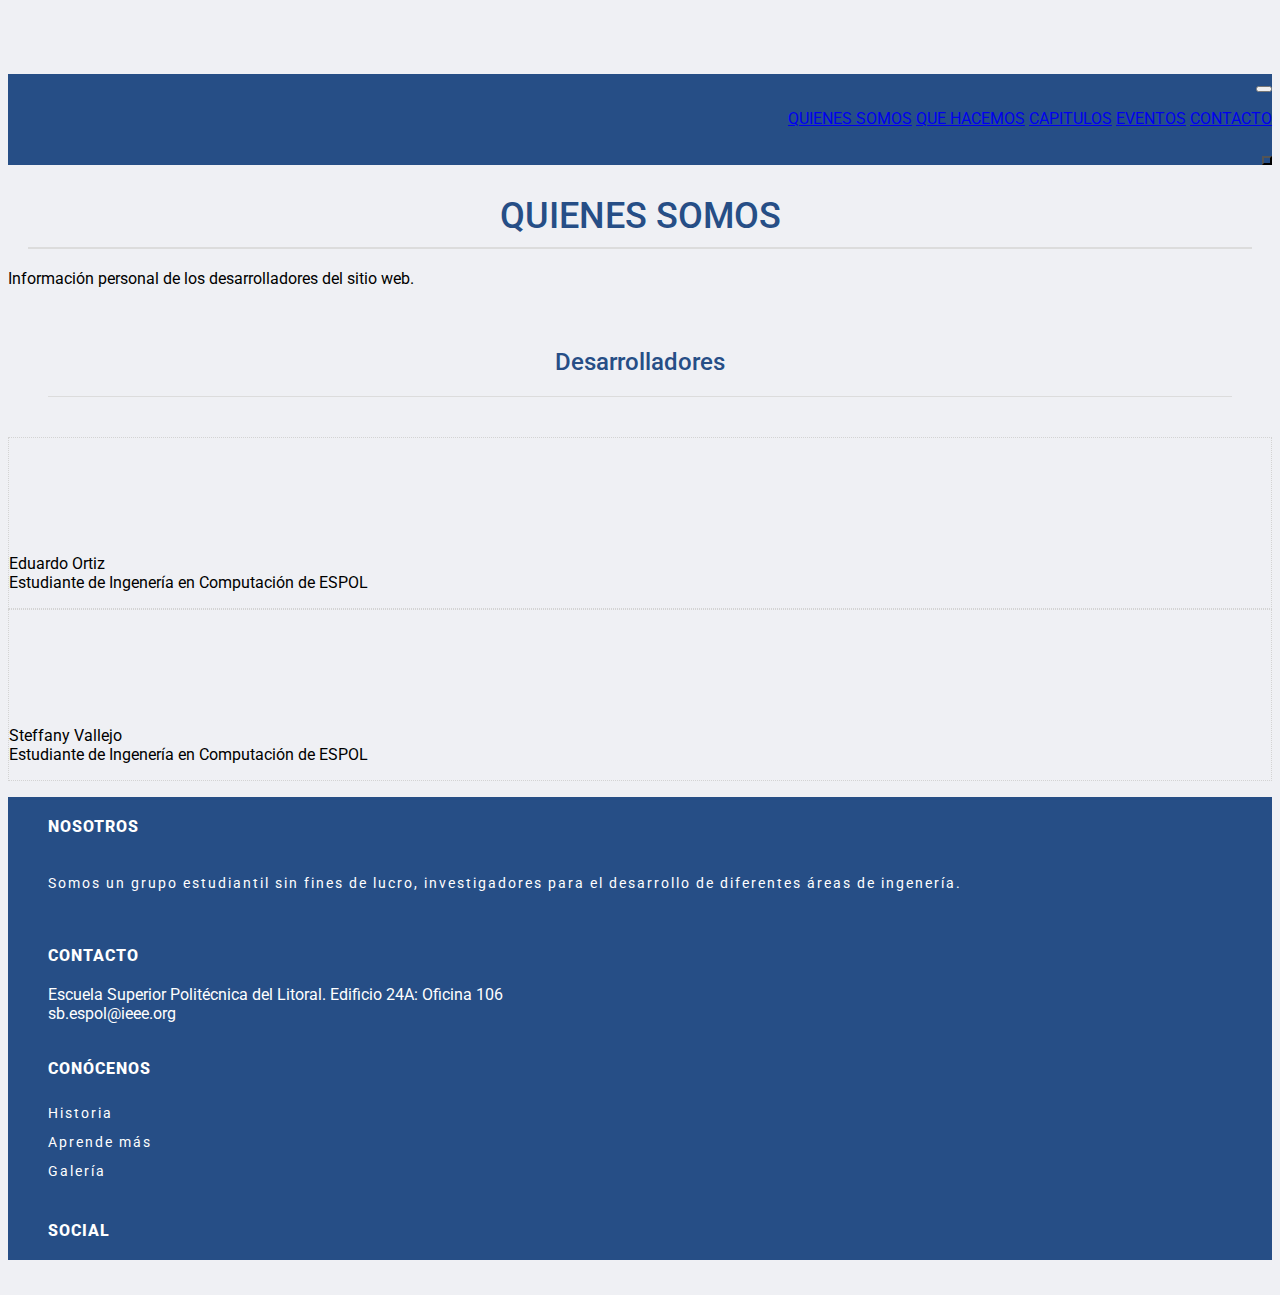
<file: quienessomos.html>
<!DOCTYPE html>
<html>
  <head>
    <meta charset="utf-8">
    <meta name="viewport" content="width=device-width">
    <title>Quienes Somos</title>
    <link href="css/quienesomos.css" rel="stylesheet" type="text/css" />
    <link href="css/style.css" rel="stylesheet" type="text/css" />
    <link rel="stylesheet" href="https://stackpath.bootstrapcdn.com/bootstrap/4.1.3/css/bootstrap.min.css" integrity="sha384-MCw98/SFnGE8fJT3GXwEOngsV7Zt27NXFoaoApmYm81iuXoPkFOJwJ8ERdknLPMO" crossorigin="anonymous">
    <link rel="shortcut icon" href="http://sites.ieee.org/sb-wayne/files/2016/03/cropped-IEEE-Icon.png">
    <link href='http://fonts.googleapis.com/css?family=Open+Sans:300,400,700' rel='stylesheet' type='text/css'>
    <link rel='stylesheet' href='https://use.fontawesome.com/releases/v5.4.2/css/all.css' integrity='sha384-/rXc/GQVaYpyDdyxK+ecHPVYJSN9bmVFBvjA/9eOB+pb3F2w2N6fc5qB9Ew5yIns' crossorigin='anonymous'>
    <script src="https://code.jquery.com/jquery-3.3.1.slim.min.js" integrity="sha384-q8i/X+965DzO0rT7abK41JStQIAqVgRVzpbzo5smXKp4YfRvH+8abtTE1Pi6jizo" crossorigin="anonymous"></script>
   <script src="https://cdnjs.cloudflare.com/ajax/libs/popper.js/1.14.3/umd/popper.min.js" integrity="sha384-ZMP7rVo3mIykV+2+9J3UJ46jBk0WLaUAdn689aCwoqbBJiSnjAK/l8WvCWPIPm49" crossorigin="anonymous"></script>
   <script src="https://stackpath.bootstrapcdn.com/bootstrap/4.1.3/js/bootstrap.min.js" integrity="sha384-ChfqqxuZUCnJSK3+MXmPNIyE6ZbWh2IMqE241rYiqJxyMiZ6OW/JmZQ5stwEULTy" crossorigin="anonymous"></script>
  </head>
  <body>
<body>
  <div class="container">
            <div class="container">
            <div class="row align-items-center" id="top" >
                <section id="top" class="col-xl-12">
                    <div class="row ">
                        <ul class="col-md-12 list-inline menu_redes">
                                <li>
                                  <a href="https://www.facebook.com/ieee.espol/"><i class="fab fa-facebook-square icono"></i></a>
                                </li>
                                <li>
                                  <a href="https://www.instagram.com/ieee.espol/"><i class="fab fa-instagram icono"></i></a>
                                </li>
                                <li>
                                  <a href="https://twitter.com/ieee_espol"><i class="fab fa-twitter-square icono"></i></a>
                                </li>             
                        </ul>
                        
                    </div>                    
                </section>      
            </div>
  <div class="row sticky-top">
                <nav class="navbar navbar-expand-sm navbar-dark  col-md-12">
                  <a class="navbar-brand home" href="index.html"><i class="fas fa-home"></i></a>
                     <button class="navbar-toggler" type="button" data-toggle="collapse" data-target="#navbarNavAltMarkup" aria-controls="navbarNavAltMarkup" aria-expanded="false" aria-label="Toggle navigation">
                     <span class="navbar-toggler-icon"></span>
                     </button>
                    <div class="collapse navbar-collapse" id="navbarNavAltMarkup">
                        <ul class="list-inline navbar-nav mx-auto">
                                <li class="list-inline-item nav-intem active"><a href="quienessomos.html" class="nav-link">QUIENES SOMOS</a></li>
                                <li class="list-inline-item nav-intem active"><a href="quehacemos.html" class="nav-link">QUE HACEMOS</a></li>
                                <li class="list-inline-item nav-intem active"><a href="capitulos.html" class="nav-link">CAPITULOS</a></li>
                                <li class="list-inline-item nav-intem active"><a href="eventos.html" class="nav-link">EVENTOS</a></li>
                                <li class="list-inline-item nav-intem active"><a href="contacto.html" class="nav-link">CONTACTO</a></li>
                        </ul>    
                    </div> 
                    <form class=" busqueda">
                                    <button type="button" class="btn btn-default left  " id="buscar" onclick="location.href='eventos.html'">
                                    <i class="fas fa-search"></i>
                                    </button>
                                  </form>                   
                </nav>
  </div>
    <div class="row">
        <div class="gallery col-lg-12 col-md-12 col-sm-12 col-xs-12">
            <h1 class="gallery-title">QUIENES SOMOS</h1>
            <p id="descripcion" class="text-center"> Información personal de los desarrolladores del sitio web.</p>
        </div>

        <div class="gallery col-lg-12 col-md-12 col-sm-12 col-xs-12">
          <h2 class="gallery-title2">Desarrolladores</h2>
        </div>

        <div class="gallery_product col-lg-12 col-md-12 col-sm-12 col-xs-12 ">
                  <img class="free-image1  zoom">
                  <div class = "overlay">
                    <p class = "info text-center">
                        Eduardo Ortiz
                        <br>Estudiante de Ingenería en Computación de ESPOL
                        <br>
                  </p>
                 </div>
                
        </div>
        <div class="gallery_product col-lg-12 col-md-12 col-sm-12 col-xs-12" >
                  <img class="free-image2 zoom">
                  <div class = "overlay">
                    <p class = "info text-center">
                        Steffany Vallejo
                        <br>Estudiante de Ingenería en Computación de ESPOL
                  </p>
                 </div>
        </div>
      </div>
     </div></div>
    <footer>
    <div class="container">
       <div class="row">
       
                <div class="col-lg-3 col-md-3 col-sm-6 col-xs-12">
                     <ul class="we">
                         <span>Nosotros</span>    
                         <li>
                           <p >Somos un grupo estudiantil sin fines de lucro, investigadores para el desarrollo de diferentes áreas de ingenería.</p>
                     </ul>
                     
                      

                </div>
                
                <div class="col-lg-3 col-md-3 col-sm-6 col-xs-12">
                    <ul class="contact">
                         <span>Contacto</span>    
                         <i class="  far fa-building  mt-3"></i> Escuela Superior Politécnica del Litoral. Edificio 24A: Oficina 106<br>
                         <i class="far fa-envelope  mt-3"></i> sb.espol@ieee.org<br>
                </div>
                
                
                <div class="col-lg-3 col-md-3 col-sm-6 col-xs-12">
                    <ul class="contact">
                         <span>Conócenos</span>   
                         <li> 
                          <a href="historia.html">Historia</a>
                               </li>
                                <li>
                                  <a href="aprendemas.html">Aprende más</a>
                                </li>
                                <li>
                                  <a href="galeria.html">Galería</a>
                                </li>   
                    </ul>
                </div>
           
                <div class="col-lg-3 col-md-3 col-sm-6 col-xs-12">
                   <ul class="social">
                              <span>Social</span>    
                               <li>
                                  <a href="https://www.facebook.com/ieee.espol/"><i class="fab fa-facebook-f i"></i></a>
                                </li>
                                <li>
                                  <a href="https://www.instagram.com/ieee.espol/"><i class="fab fa-instagram i"></i></a>
                                </li>
                                <li>
                                  <a href="https://twitter.com/ieee_espol"><i class="fab fa-twitter i"></i></a>
                                </li>
                                <li>
                                  <a href="https://accounts.google.com/signin/v2/identifier?hl=es-419&flowName=GlifWebSignIn&flowEntry=ServiceLogin"><i class="fab fa-google-plus-g i"></i></a>
                                </li>
                              
                     </ul>
               </div>
           
           
        </div> 
    </div>
 </footer>
  </body>

</html>
</file>
<file: css/style.css>
@import url('https://fonts.googleapis.com/css?family=Roboto');

body {
  
  background: #EFF0F4; 
  font-family: 'Roboto';
}



#fondo{
  width: 100%;
  height: 100%;

}

#top{
  padding-top: 5px;
  
}

#buscar{
  background-color:  transparent;
  color: white;
  padding-bottom:4px;
  font-size: 15pt;
  margin-left: 0;
  padding-left: 0;

}

.menu_redes{
  padding-right: 10px;
  margin-left: 30px;


}
.menu_redes li{
  padding-right: 10px;
  display: inline;

}




.icono{
  font-size: 15pt;
  color:  #264E86 
}
.home{
    margin-left: 30px;
}

.navbar-nav{
  padding-bottom: 0px;
  padding-top: 0px;

}
nav{
  background-color: #264E86;
  text-align: right;
}

.navbar-nav li{
display: inline;
text-align: center;
margin: 0 0 0 0;
padding: 0;
}

footer{
     background-color: #264E86;  color: white;
     
}        

.we span , .contact span , .social span{
   color: #FFF; 
   font-weight: 800; 
   padding:20px 0px;
   display: block;
   text-transform: uppercase;
   font-size: 16px;
   letter-spacing: 1px;
}

.we li , .contact li , .social li {
    padding:5px 0px;
    list-style: none;
}

.we li p , .contact li a , .social li a{
    color:#FFF;
    letter-spacing: 2px;
    text-decoration:none;
    font-size:14px;
}

.social li{
    float:left;
}

.social .fa{
    color:#9c9c9c;
    margin-right: 10px;
    font-size:22px;
}

.i{
  color: white;
  margin-right: 10px;
    font-size:22px;
}
</file>
<file: css/capitulo.css>
.gallery-title
{
    font-size: 36px;
    color:#264E86;
    text-align: center;
    font-weight: 500;
    margin-bottom: 70px;
    border-bottom: 2px gainsboro solid;
    margin: 10px;
    padding: 10px;
}

.port-image
{
    width: 100%;

}

.gallery_product > .img-responsive{
    margin: 0 auto;
    display: block;
    margin-left: auto;
    margin-right: auto;
}


.gallery_product
{
    margin-left: auto;
    margin-right: auto;
    margin-bottom: 30px;
}

.gallery_product {
  width: 100%;
  height: 100%;
  float: left;
  overflow: hidden;
  position: relative;
  text-align: center;
  cursor: default;
}

.gallery_product .overlay {
  position: absolute;
  overflow: hidden;
  width: 80%;
  height: 80%;
  left: 10%;
  top: 10%;
  border-bottom: 1px solid #FFF;
  border-top: 1px solid #FFF;
  -webkit-transition: opacity 0.35s, -webkit-transform 0.35s;
  transition: opacity 0.35s, transform 0.35s;
  -webkit-transform: scale(0,1);
  -ms-transform: scale(0,1);
  transform: scale(0,1);
}

.gallery_product:hover .overlay {
  opacity: 15;
  filter: alpha(opacity=100);
  -webkit-transform: scale(1);
  -ms-transform: scale(1);
  transform: scale(1);
}

.gallery_product img {
  display: block;
  position: relative;
  -webkit-transition: all 0.35s;
  transition: all 0.35s;
}

.gallery_product:hover img {
  filter: url('data:image/svg+xml;charset=utf-8,<svg xmlns="http://www.w3.org/2000/svg"><filter id="filter"><feComponentTransfer color-interpolation-filters="sRGB"><feFuncR type="linear" slope="0.6" /><feFuncG type="linear" slope="0.6" /><feFuncB type="linear" slope="0.6" /></feComponentTransfer></filter></svg>#filter');
  filter: brightness(0.2);
  -webkit-filter: brightness(0.6);
}

.gallery_product h2 {
  text-transform: uppercase;
  text-align: center;
  position: relative;
  font-size: 17px;
  background-color: transparent;
  color: #FFF;
  padding: 1em 0;
  opacity: 0;
  filter: alpha(opacity=0);
  -webkit-transition: opacity 0.35s, -webkit-transform 0.35s;
  transition: opacity 0.35s, transform 0.35s;
  -webkit-transform: translate3d(0,-100%,0);
  transform: translate3d(0,-100%,0);
}

.gallery_product a, .gallery_product p {
  color: #FFF;
  padding: 1em 0;
  opacity: 0;
  filter: alpha(opacity=0);
  -webkit-transition: opacity 0.35s, -webkit-transform 0.35s;
  transition: opacity 0.35s, transform 0.35s;
  -webkit-transform: translate3d(0,100%,0);
  transform: translate3d(0,100%,0);
}

.gallery_product:hover a, .gallery_product:hover p, .gallery_product:hover h2 {
  opacity: 1;
  filter: alpha(opacity=100);
  -webkit-transform: translate3d(0,0,0);
  transform: translate3d(0,0,0);
}
</file>
<file: css/contacto.css>
.gallery-title
{
    font-size: 36px;
    color:#264E86;
    text-align: center;
    font-weight: 500;
    margin-bottom: 70px;
    border-bottom: 2px gainsboro solid;
    margin: 20px;
    padding: 10px;
}


footer{
	margin-top: 20px;
}

.mi{
	color:#264E86;
}

.btn{
color:#0074E4;
}

input:invalid {
 
border: 1px solid red;
}
</file>
<file: css/historia.css>
.gallery-title
{
    font-size: 36px;
    color:#264E86;
    text-align: center;
    font-weight: 500;
    margin-bottom: 70px;
    border-bottom: 2px gainsboro solid;
    margin: 20px;
    padding: 10px;
}

.gallery-title2
{
    font-size: 24px;
    color:#264E86;
    text-align: center;
    font-weight: 500;
    margin-bottom: 70px;
    border-bottom: 1px gainsboro solid;
    margin: 40px;
    padding: 20px;
}

.port-image
{
    width: 100%;



}
section#timeline {
  width: 80%;
  margin: 20px auto;
  position: relative;
}
section#timeline:before {
  content: '';
  display: block;
  position: absolute;
  left: 50%;
  top: 0;
  margin: 0 0 0 -1px;
  width: 2px;
  height: 100%;
  background: rgba(255,255,255,0.2);
}
section#timeline article {
  width: 100%;
  margin: 0 0 20px 0;
  position: relative;

}
section#timeline article:after {
  content: '';
  display: block;
  clear: both;

}
section#timeline article div.inner {
  width: 40%;
  float: left;
  margin: 5px 0 0 0;
  border-radius: 6px;
 border:1px dotted lightgrey;
}
section#timeline article div.inner span.date {
  display: block;
  width: 60px;
  height: 50px;
  padding: 5px 0;
  position: absolute;
  top: 0;
  left: 50%;
  margin: 0 0 0 -32px;
  border-radius: 100%;
  font-size: 12px;
  font-weight: 900;
  background: #264E86;
  color: white;

}
section#timeline article div.inner span.date span {
  display: block;
  text-align: center;
}

section#timeline article div.inner span.date span.year {
  padding-top: 3px;
  font-size: 18px;
}
section#timeline article div.inner h2 {
  padding: 15px;
  margin: 0;
  color: #fff;
  font-size: 20px;
  text-transform: uppercase;
  letter-spacing: -1px;
  border-radius: 6px 6px 0 0;
  position: relative;
}
section#timeline article div.inner h2:after {
  content: '';
  position: absolute;
  top: 20px;
  right: -5px;
    width: 10px; 
      height: 10px;
  -webkit-transform: rotate(-45deg);
}
section#timeline article div.inner p {
  padding: 15px;
  margin: 0;
  font-size: 14px;
  background: #fff;
  color: #656565;
  border-radius: 0 0 6px 6px;
}
section#timeline article:nth-child(2n+2) div.inner {
  float: right;
}
section#timeline article:nth-child(2n+2) div.inner h2:after {
  left: -5px;
}
section#timeline article:nth-child(1) div.inner h2 {
  background: #0074E4;
}
section#timeline article:nth-child(1) div.inner h2:after {
  background: #0074E4;
}
section#timeline article:nth-child(2) div.inner h2 {
  background: #0074E4;
}
section#timeline article:nth-child(2) div.inner h2:after {
  background: #0074E4;
}
section#timeline article:nth-child(3) div.inner h2 {
  background: #0074E4;
}
section#timeline article:nth-child(3) div.inner h2:after {
  background: #0074E4;
}
section#timeline article:nth-child(4) div.inner h2 {
  background: #0074E4;
}
section#timeline article:nth-child(4) div.inner h2:after {
  background: #0074E4;
}
section#timeline article:nth-child(5) div.inner h2 {
  background: #0074E4;
}
section#timeline article:nth-child(5) div.inner h2:after {
  background:#0074E4;
}
</file>
<file: css/quehacemos.css>
.gallery-title
{
    font-size: 36px;
    color:#264E86;
    text-align: center;
    font-weight: 500;
    margin-bottom: 70px;
    border-bottom: 2px gainsboro solid;
    margin: 20px;
    padding: 10px;
}

.gallery-title2
{
    font-size: 24px;
    color:#264E86;
    text-align: center;
    font-weight: 500;
    margin-bottom: 70px;
    border-bottom: 1px gainsboro solid;
    margin: 40px;
    padding: 20px;
}

.port-image
{
    width: 100%;

}

.gallery_product > .image{
    margin: 0 auto;
    display: block;
    margin-left: auto;
    margin-right: auto;
    max-width:200¿px;
    max-height:200px;
    border-radius: 100px;
}


.gallery_product
{
    margin-left: auto;
    margin-right: auto;
    margin-bottom: auto;
    border:1px dotted lightgrey;
  
    
}

.overlay{
  color: #264E86;
  font-weight: bold;
}

#p{
  color: #264E86;
}
.image:hover {
-webkit-transform: rotateY(180deg);
-webkit-transform-style: preserve-3d;
transform: rotateY(180deg);
transform-style: preserve-3d;}
.image{
  padding: 5px;
}


.free-image1 {
  content:url("https://scontent.fuio13-1.fna.fbcdn.net/v/t1.0-9/13325624_10153803163559862_8668613668331912130_n.jpg?_nc_cat=107&_nc_ht=scontent.fuio13-1.fna&oh=1ea39f3256c0421286672a1a8e038f07&oe=5C44A0F6");
}

.free-image1 {
  content: url("https://scontent.fuio13-1.fna.fbcdn.net/v/t1.0-9/13325624_10153803163559862_8668613668331912130_n.jpg?_nc_cat=107&_nc_ht=scontent.fuio13-1.fna&oh=1ea39f3256c0421286672a1a8e038f07&oe=5C44A0F6");
}
.free-image2 {
  content: url("https://scontent.fuio13-1.fna.fbcdn.net/v/t1.0-9/42450698_10217350956663769_398551657736044544_n.jpg?_nc_cat=101&_nc_ht=scontent.fuio13-1.fna&oh=b72cbe9a4f66aa607cb838492bded28a&oe=5C533C4F");
}
.free-image3 {
  content: url("https://scontent.fuio13-1.fna.fbcdn.net/v/t1.0-9/19884197_402509086816513_4879261378563466973_n.jpg?_nc_cat=106&_nc_ht=scontent.fuio13-1.fna&oh=1d369f26024cefc55a876f5a5708adff&oe=5C81AD87");
}
.free-image4 {
  content: url("https://scontent.fuio13-1.fna.fbcdn.net/v/t1.0-9/31369063_1808246455862630_1479762817417865461_n.jpg?_nc_cat=111&_nc_ht=scontent.fuio13-1.fna&oh=20a776dac237a8de4defd71c134560f2&oe=5C4404E8");
}
.free-image5 {
  content: url("https://scontent.fuio13-1.fna.fbcdn.net/v/t1.0-9/11887888_1168908919792527_7395569253317776386_n.jpg?_nc_cat=111&_nc_ht=scontent.fuio13-1.fna&oh=ef4763e3b221b5644de2f21aeebabd1a&oe=5C498495");
}
.free-image6 {
  content: url("https://scontent.fgye1-1.fna.fbcdn.net/v/t1.0-9/14691133_1140091756082665_5022285482791009338_n.jpg?_nc_cat=100&_nc_ht=scontent.fgye1-1.fna&oh=1d80b92fd9ed681ebdfbbbfd708a0520&oe=5C4A45F2");
}
.free-image7 {
  content: url("https://scontent.fgye1-1.fna.fbcdn.net/v/t1.0-9/1936536_10205139308833270_2406397792743629063_n.jpg?_nc_cat=101&_nc_ht=scontent.fgye1-1.fna&oh=9f5ae892e97967f95455f8f08de26cc8&oe=5C4C9CF7");
}
.free-image8 {
  content: url("https://scontent.fuio13-1.fna.fbcdn.net/v/t1.0-9/44667520_10204935829391492_3610363407531769856_n.jpg?_nc_cat=106&_nc_ht=scontent.fuio13-1.fna&oh=644332226c2a1ac591cd95402a3f4022&oe=5C85FA50");
}
.free-image9 {
  content: url("https://scontent.fgye1-1.fna.fbcdn.net/v/t1.0-9/13445768_1021324054583974_8453122420790063128_n.jpg?_nc_cat=101&_nc_ht=scontent.fgye1-1.fna&oh=52259cd17e6eecbe853542b7edb90a03&oe=5C3F0D46");
}
.free-image10 {
  content: url("https://scontent.fuio13-1.fna.fbcdn.net/v/t1.0-9/42992034_10156998234054589_6740480249382830080_n.jpg?_nc_cat=100&_nc_ht=scontent.fuio13-1.fna&oh=59bdf9afde8ab19798f4777739cdfa9e&oe=5C447C68");
}
.free-image11 {
  content: url("https://scontent.fuio13-1.fna.fbcdn.net/v/t1.0-9/29597481_1710067739037000_5045589083075426387_n.jpg?_nc_cat=111&_nc_ht=scontent.fuio13-1.fna&oh=4cde494f854525c47053710ba87c6ea0&oe=5C51F39B");
}
.free-image12 {
  content: url("https://scontent.fuio13-1.fna.fbcdn.net/v/t1.0-9/20728398_1820642241560501_1365870634813630542_n.jpg?_nc_cat=109&_nc_ht=scontent.fuio13-1.fna&oh=5a04ce6f395f0d73ed72f88de452a123&oe=5C855E03");
}
</file>
<file: css/quienesomos.css>
.gallery-title
{
    font-size: 36px;
    color:#264E86;
    text-align: center;
    font-weight: 500;
    margin-bottom: 70px;
    border-bottom: 2px gainsboro solid;
    margin: 20px;
    padding: 10px;
}

.gallery-title2
{
    font-size: 24px;
    color:#264E86;
    text-align: center;
    font-weight: 500;
    margin-bottom: 70px;
    border-bottom: 1px gainsboro solid;
    margin: 40px;
    padding: 20px;
}

.port-image
{
    width: 100%;

}


.gallery_product
{
    margin-left: auto;
    margin-right: auto;
    margin-bottom: auto;
    border:1px dotted lightgrey;
  
    
}


#p{
  color: #264E86;
}
.zoom {
    padding: 50px;
    transition: transform .2s;

    display: block;
    margin-left: auto;
    margin-right: auto;
    
    max-width:300px;
    max-height:300px;
    border-radius: 150px;
}

.zoom:hover {
    -ms-transform: scale(1.5); /* IE 9 */
    -webkit-transform: scale(1.5); /* Safari 3-8 */
    transform: scale(1.5); 
}

.free-image1 {
  content:url("https://scontent.fuio13-1.fna.fbcdn.net/v/t1.0-9/14691133_1140091756082665_5022285482791009338_n.jpg?_nc_cat=100&_nc_ht=scontent.fuio13-1.fna&oh=c47717d8d2b0a018f9911b8bf902e53e&oe=5C71D2F2");
}

.free-image2 {
  content: url("https://scontent.fgye1-1.fna.fbcdn.net/v/t1.0-9/22308586_1444662818916886_5952310004068888517_n.jpg?_nc_cat=106&_nc_ht=scontent.fgye1-1.fna&oh=9278b2e1694b5f6237f1fbd953a9202e&oe=5C76AFC2");
}
</file>
